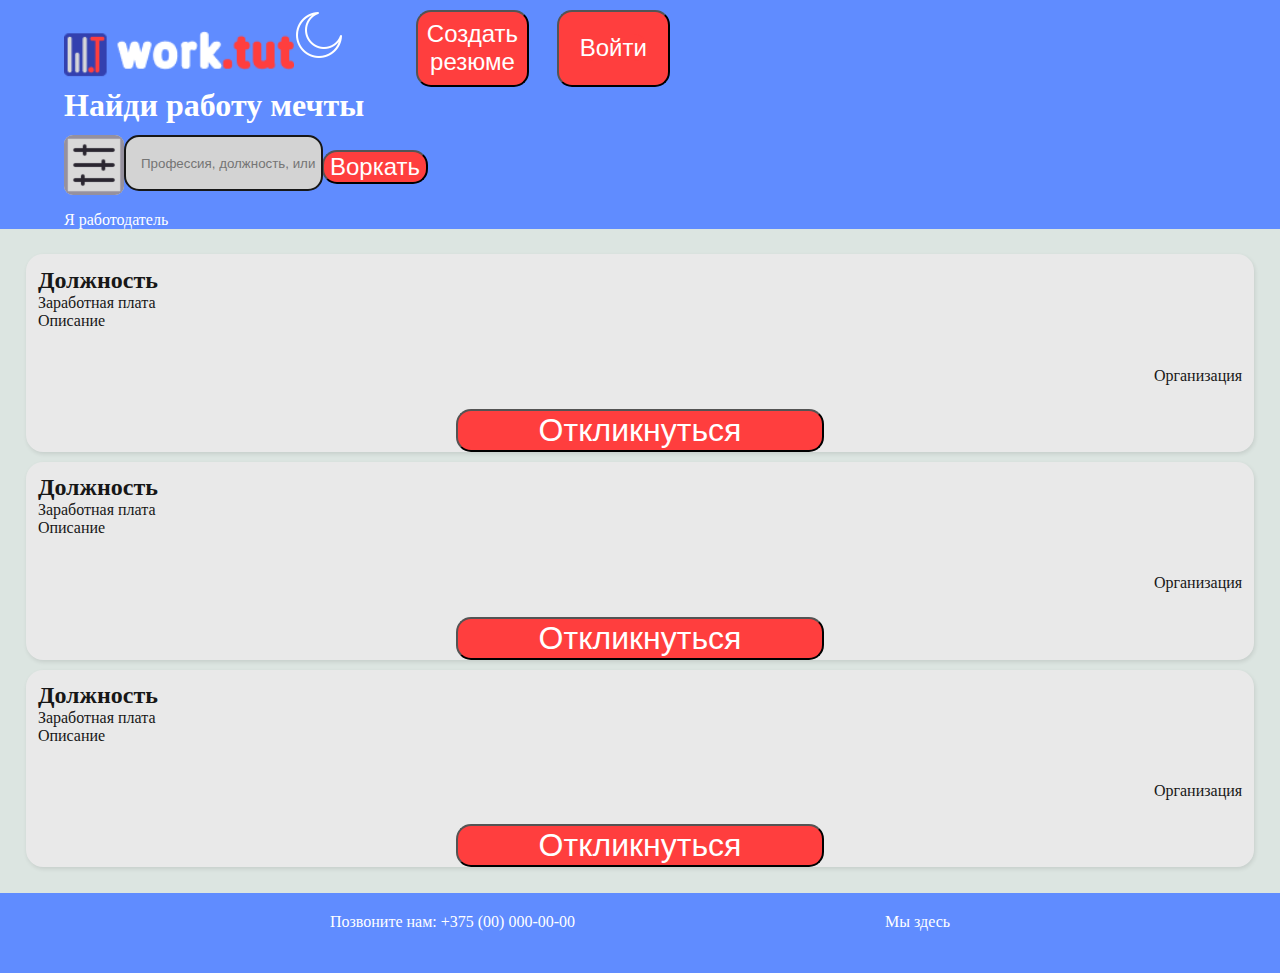
<file: index.html>
<!DOCTYPE html>
<html>
  <head>
    <meta charset="utf-8"/>
    <meta name="viewport" content="initial-scale=1, width=device-width"/>

    <link rel="stylesheet" href="CSS/global.css"/>
    <link rel="stylesheet" href="CSS/index.css"/>
    <link
      rel="stylesheet"
      href="https://fonts.googleapis.com/css2?family=Inter:wght@400;600&display=swap"
    />
  </head>
  <body>
    <header id="header" class="header">
      <div class="header_container">
        <div class="header_upstairs">
          <!--Логотип--> 
          <img class="logo" src="Image/work.tut.png" alt="logo">
          <!--Смена темы-->
          <div class="toggle">  
            <img src="Image/icons8-moon-50.png" alt="themes">
          </div>
          <div class="header_upstairs_buttons">
            <button class="header_upstairs_button">Создать резюме</button>
            <button class="header_upstairs_button"><a class="header_upstairs_button" href="Registration.html">Войти</a></button>
          </div>
        </div>
        <div class="header_stairs">
          <h1>Найди работу мечты</h1>
          <div class="header_stairs_container">
            <div class="header_stairs_img">
              <img src="Image/settings.png" alt="settings">
            </div>
            <!--Поиск-->
            <div class="search-bar">
              <form>
                  <input type="text"  placeholder="Профессия, должность, или компания" >
              </form>
            </div>
            <button class="header_button_work">Воркать</button>
          </div>
          <div class="Company">
            <a class="company_link"  href="Company.html">Я работодатель</a>
          </div>
        </div>
      </div>
    </header>
    <main>
      <div class="work_cards">
        <div class="card">
          <div class="card_description">
            <div class="card_name"><h2>Должность</h2></div>
            <div class="card_salary">Заработная плата</div>
            <div class="card_describe">Описание</div>
          </div>
          <div class="card_org">Организация</div>
          <button class="card_btn">Откликнуться</button>
        </div>

        <div class="card">
          <div class="card_description">
            <div class="card_name"><h2>Должность</h2></div>
            <div class="card_salary">Заработная плата</div>
            <div class="card_describe">Описание</div>
          </div>
          <div class="card_org">Организация</div>
          <button class="card_btn">Откликнуться</button>
        </div>

        <div class="card">
          <div class="card_description">
            <div class="card_name"><h2>Должность</h2></div>
            <div class="card_salary">Заработная плата</div>
            <div class="card_describe">Описание</div>
          </div>
          <div class="card_org">Организация</div>
          <button class="card_btn">Откликнуться</button>
        </div>
      </div>
      
    </main>
    <footer id="footer">
      <div class="footer_container">
          <div class="footer-content">
              <div id="footer_phone">
                  <a class="footer_links_item" href="tel:+375 (00) 000-00-00" alt="phone">Позвоните нам: +375 (00) 000-00-00</a>
              </div>
              <div id="footer_adress">
                  <a class="footer_links_item" href="https://yandex.ru/maps?whatshere%5Bpoint%5D=27.633202218940376%2C53.87293713196291&whatshere%5Bzoom%5D=16.0&ll=27.63320221894037%2C53.87293713157214&z=16.0&si=g85a5qkava35wdjnqymu0hzkcw" alt="address">Мы здесь</a>
              </div>
          </div>
      </div>
    </footer>
    <script src="Js/script.js"></script>
  </body>
</html>
</file>
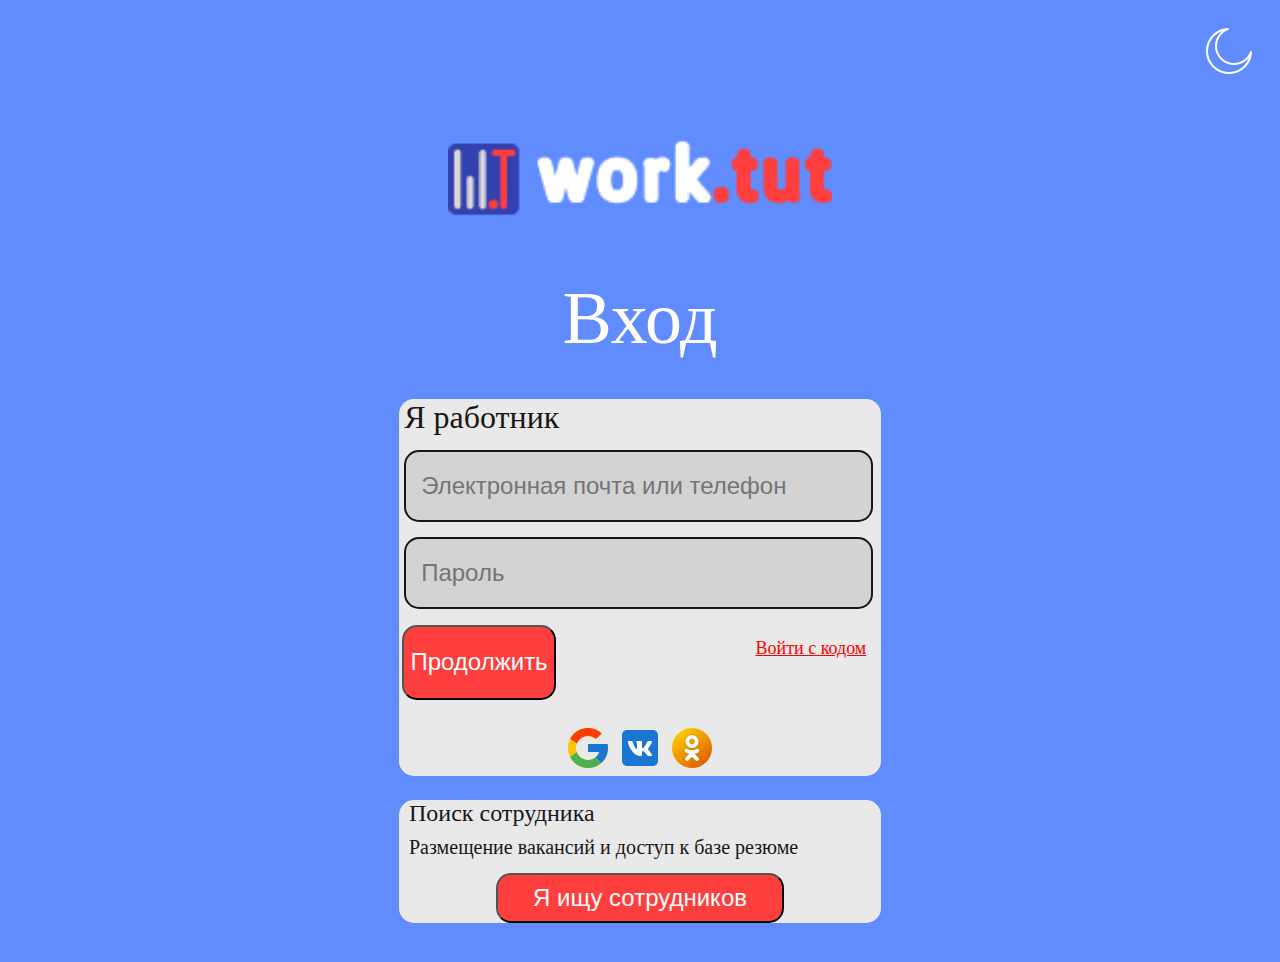
<file: Registration.html>
<!DOCTYPE html>
<html>
  <head>
    <meta charset="utf-8"/>
    <meta name="viewport" content="initial-scale=1, width=device-width" />

    <link rel="stylesheet" href="CSS/registration_style.css"/>
    <link
      rel="stylesheet"
      href="https://fonts.googleapis.com/css2?family=Inter:wght@400;600&display=swap"
    />
  </head>
  <body>
    <header id="header" class="header">
        <!--Смена темы-->
        <div class="toggle">  
            <img src="Image/icons8-moon-50.png" alt="themes">
        </div>
        <div class="log_in_container">
            <img class="work_tut" src="Image/work.tut.png" alt="logo">
            <p class="log_in">Вход</p>
        </div>
    </header>
    <main>
        <div class="registration_form">
            <p class="worker">Я работник</p>
            <div class="email-bar">
                <form>
                    <input type="text"  placeholder="Электронная почта или телефон" >
                </form>
            </div>
            <div class="password-bar">
                <form>
                    <input type="text"  placeholder="Пароль" >
                </form>
            </div>
            <div class="button_and_link">
                <div class="continue_button">
                    <button class="continue">Продолжить</button>
                </div>
                <a href="">Войти с кодом</a>
            </div>
            <div class="social_log_in">
                <img src="Image/icons8-google-48.png" alt="google_icon">
                <img src="Image/icons8-vk-48.png" alt="vk_icon">
                <img src="Image/icons8-odnoklassniki-circled-48.png" alt="classmates_icon">
            </div>
        </div>
        <div class="find_worker">
            <div class="text_container">
                <p class="search_worker">Поиск сотрудника</p>
                <p class="search_description">Размещение вакансий и доступ к базе резюме</p>
            </div>
            <div class="bottom_button">
                <button class="search_button">Я ищу сотрудников</button>
            </div>
            
        </div>
    </main>
    <footer id="footer">

    </footer>
    <script src="Js/script.js"></script>
  </body>
</html>
</file>
<file: CSS/global.css>
body{
    background-color: var(--main-color);
    color: var(--text-color);
}
</file>
<file: CSS/index.css>
* {
  margin: 0;
  scroll-behavior: smooth;
  transition: all 1.5s ease-out; 
}

.dark-theme {
  --main-color: #171717;
  --header-color: #34255A;
  --text-color: rgb(224, 224, 224);
  --search-color:#4A4A4A;
  --card-color: #424242;
  --arrow-color: #ffffffb2;
  --footer-color: #34255A;
}
  
.light-theme {
  --main-color: #dce5e1;
  --header-color: #608CFF;
  --text-color: #171717;
  --search-color:#D3D3D3;
  --card-color: #E9E9E9;
  --arrow-color: #929292b2;
  --footer-color: #608CFF;
}

a {
  text-decoration: none;
  transition: all 2s ease;
}

a:hover {
  cursor: pointer;
}

header {
  width: 100%;
  height: 30%;
  background-color: var(--header-color);
}

.header_container {
  margin: 0 5%;
}

input {
  flex: 3;
  width: 90%;
  height: 50px;
  padding-left: 15px;
  border-radius: 15px;
  border: 2px solid #171717;
  background: var(--search-color);
  outline: none;
  position: relative;
  transition: .3s linear;
}

.header_upstairs {
  display: flex;
  flex-direction: row;
  padding-top: 10px;
}

.logo {
  width: 20%;
  height: 10%;
}

.header_upstairs_buttons {
  color: #ffffff;
  display: flex;
  flex-direction: row;
  margin: 0 5%;
}

.header_upstairs_button {
  width: 80%;
  height: 100%;
  border-radius: 15px;
  color: #ffffff;
  font-size: 24px;
  margin: auto;
  background-color: #FF3E3E;
  margin: 0 5%;
}

.header_stairs {
  color: #ffffff;
}

.header_stairs_container {
  display: flex;
  flex-direction: row;
  justify-self: start;
  margin: 1% 0;
}

.header_stairs_container img {
  width: 60px;
  height: 60px;
  border-radius: 15%;
  border-color: var(--text-color);
  background-color: #D9D9D9;
}

.header_stairs_img {
  flex: 0.2;
  margin-right: 0;
}

.search-bar {
  flex: 1.4;
}

.header_button_work {
  flex: 0.2;
  width: 80%;
  height: 50%;
  border-radius: 15px;
  color: #ffffff;
  font-size: 24px;
  margin: auto;
  background-color: #FF3E3E;
}

.company {
  margin: 5%;
}

.company_link {
  color: #ffffff;
}

main {
  margin: 2%;
}

.work_cards {
  display: flex;
  flex-direction: column;
  gap: 10px;
}

.card {
  width: 1380;
  min-height: 266;
  color: var(--text-color);
  background-color: var(--card-color);
  box-shadow: 1px 2px 4px rgba(0, 0, 0, 0.1);
  display: flex;
  flex-direction: column;
  border-radius: 17px;
}

.card:hover{
  box-shadow: 8px 16px 32px rgba(0, 0, 0, 0.1);
  background-color: #BBBBBB;
}

.card_description {
  margin: 1%;
}

.card_button {
  margin: 2%;
}

.card_btn {
  width: 30%;
  height: 30%;
  border-radius: 15px;
  color: #ffffff;
  font-size: 32px;
  margin: auto;
  background-color: #FF3E3E;
}

.card_org{
  text-align: right;
  vertical-align: top;
  margin: 2% 1%;
}

footer {
  width: 100%;
  height: 80px;
  background: var(--footer-color);
 /* Цвет текста */
  text-align: center; /* Выравнивание текста по центру */
  padding: 20px; /* Внутренние отступы */
  box-sizing: border-box; /* Учитываем padding внутри размеров элемента */
}

.footer_container {
  width: 100%; /* Ширина контейнера */
  margin: 0 auto; /* Центрирование контейнера по горизонтали */
}

.footer-content {
  display: flex;
  flex-direction: row;
  justify-content: space-evenly; /* Распределение элементов по краям контейнера */
}

.footer_phone, .footer_adress{
  flex: 1;
}

.footer_links_item {
  color: #ffffff;
}
</file>
<file: CSS/registration_style.css>
* {
    margin: 0;
    scroll-behavior: smooth;
    transition: all 1.5s ease-out; 
}

.dark-theme {
    --main-color: #333D70;
    --header-color: #34255A;
    --text-color: rgb(224, 224, 224);
    --search-color:#4A4A4A;
    --card-color: #424242;
    --arrow-color: #ffffffb2;
    --footer-color: #34255A;
}

.light-theme {
    --main-color: #45ADF9;
    --header-color: #608CFF;
    --text-color: #171717;
    --search-color:#D3D3D3;
    --card-color: #E9E9E9;
    --arrow-color: #929292b2;
    --footer-color: #608CFF;
}

body {
    background-color: var(--header-color);
}

a {
    color: var(--text-color);
    text-decoration: none;
    transition: all 2s ease;
}

a:hover {
    cursor: pointer;
}

header {
    height: 10%;
}

.toggle {
    text-align: right;
    margin: 2%;
}

.log_in_container {
    text-align: center;
}

.work_tut {
    width: 30%;
    height: auto;
}

.log_in {
    margin-top: 3%;
    font-size: 74px;
    color: #ffffff;
}

main {
    margin: 3% 30%;
    
    
}

.registration_form {
    margin: 4% 3%;
    background-color: var(--card-color);
    border-radius: 15px;
}

.worker {
    margin: 0 1%;
    font-size: 32px;
    color: var(--text-color);
}

.email-bar, .password-bar {
    margin: 3% 1%;
}

input {
    flex: 3;
    width: 95%;
    height: 66px;
    padding-left: 15px;
    border-radius: 15px;
    border: 2px solid #171717;
    background: var(--search-color);
    outline: none;
    position: relative;
    transition: .3s linear;
    font-size: 24px;
}

.button_and_link {
    display: flex;
    flex-direction: row;
    justify-content: space-between;
    align-content: center;
}

.continue {
    width: 100%;
    height: 75px;
    border-radius: 15px;
    color: #ffffff;
    font-size: 24px;
    margin: auto;
    background-color: #FF3E3E;
    margin-top: 1%;
    margin-left: 2%;
}

.button_and_link a {
    margin: 3%;
    color: red;
    text-decoration: underline;
    font-size: 18px;
}

.social_log_in {
    margin: 5%;
    text-align: center;
}

.find_worker {
    margin: 4% 3%;
    background-color: var(--card-color);
    border-radius: 15px;
}

.text_container {
    margin: 0 2%;
    color: var(--text-color);
}

.search_worker {
    font-size: 24px;
    margin: 1% 0;
}

.search_description {
    font-size: 20px;
    margin: 2% 0;
}

.bottom_button {
    text-align: center;
}

.search_button {
    width: 60%;
    height: 50px;
    border-radius: 15px;
    color: #ffffff;
    font-size: 24px;
    margin: auto;
    background-color: #FF3E3E;
    margin-top: 1%;
}
</file>
